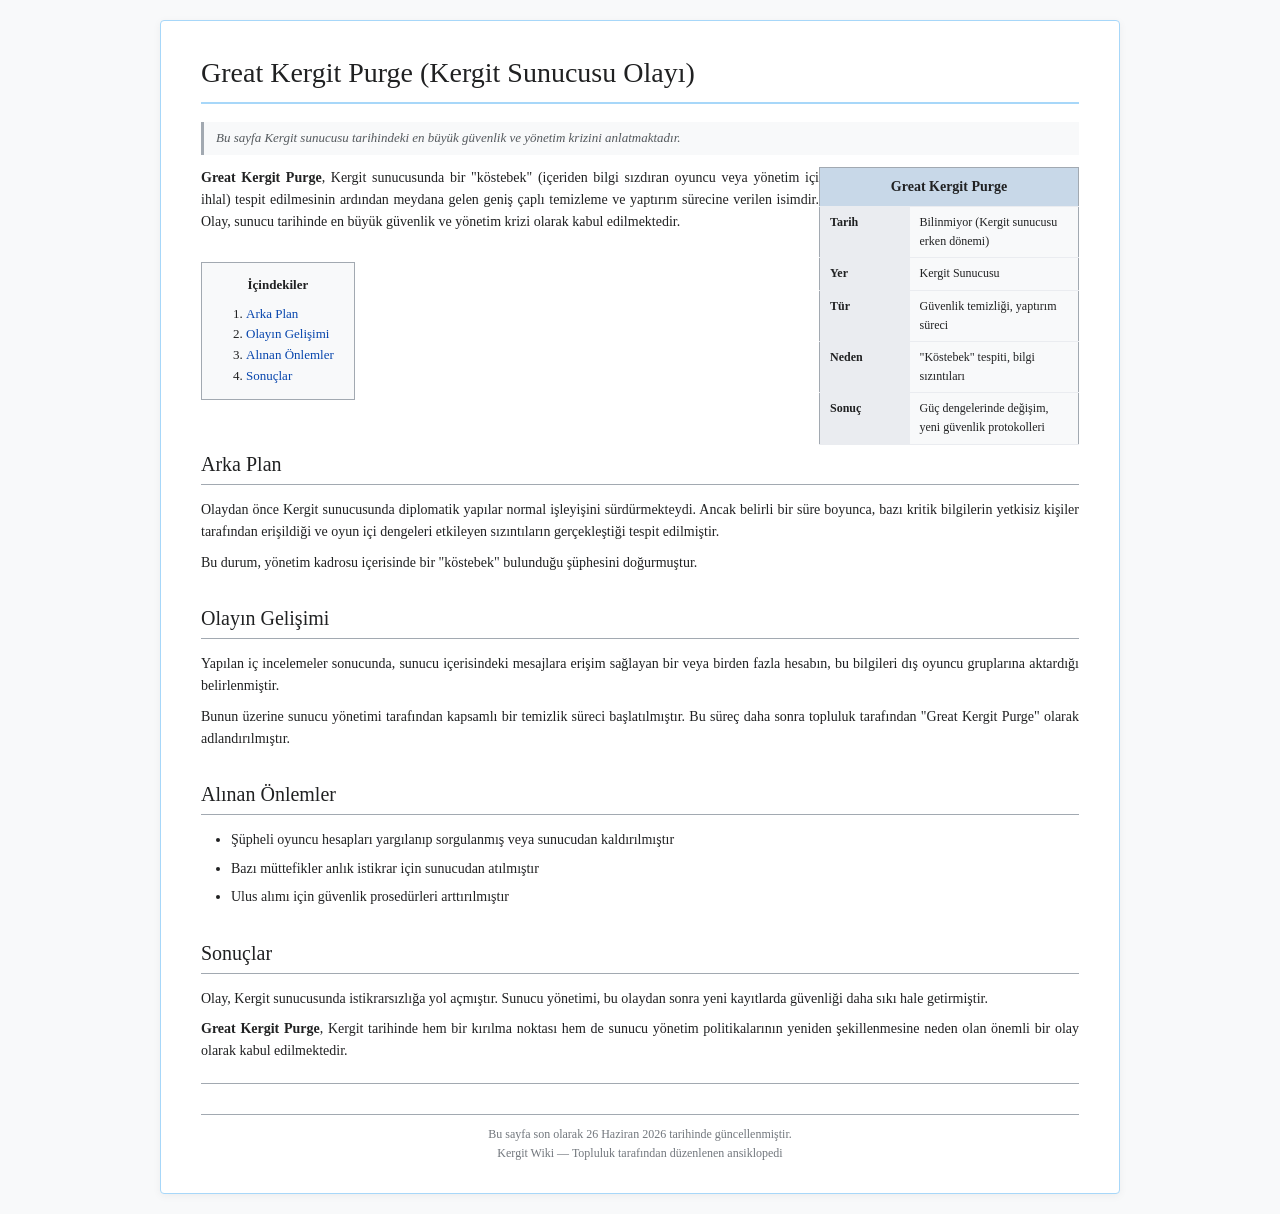
<file: KergitBüyükTerhisi.html>
<!DOCTYPE html>
<html lang="tr">
<head>
<meta charset="UTF-8">
<meta name="viewport" content="width=device-width, initial-scale=1.0">
<title>Great Kergit Purge (Kergit Sunucusu Olayı) - Kergit Wiki</title>
<style>
  * { margin: 0; padding: 0; box-sizing: border-box; }
  body {
    font-family: Georgia, 'Times New Roman', Times, serif;
    background: #f8f9fa;
    color: #202122;
    line-height: 1.6;
    font-size: 14px;
    padding: 20px;
  }
  .container {
    max-width: 960px;
    margin: 0 auto;
    background: #fff;
    border: 1px solid #a7d7f9;
    border-radius: 4px;
    padding: 30px 40px;
    box-shadow: 0 2px 8px rgba(0,0,0,0.05);
  }
  h1 {
    font-size: 28px;
    border-bottom: 2px solid #a7d7f9;
    padding-bottom: 6px;
    margin-bottom: 18px;
    font-weight: 500;
  }
  h2 {
    font-size: 20px;
    border-bottom: 1px solid #a2a9b1;
    padding-bottom: 4px;
    margin: 28px 0 14px 0;
    font-weight: 500;
  }
  p {
    margin: 8px 0;
    text-align: justify;
  }
  .infobox {
    float: right;
    width: 260px;
    border: 1px solid #a2a9b1;
    background: #f8f9fa;
    font-size: 12px;
    border-collapse: collapse;
  }
  .infobox th, .infobox td {
    padding: 6px 10px;
    border-bottom: 1px solid #eaecf0;
    vertical-align: top;
  }
  .infobox th {
    background: #eaecf0;
    width: 90px;
    font-weight: 600;
    text-align: left;
  }
  .infobox .title {
    background: #c8d8e8;
    font-size: 14px;
    font-weight: 600;
    text-align: center;
    padding: 8px;
  }
  ul {
    margin: 10px 0 10px 30px;
    list-style: disc;
  }
  ul li { margin: 6px 0; }
  .toc {
    background: #f8f9fa;
    border: 1px solid #a2a9b1;
    padding: 12px 20px;
    margin: 20px 0;
    display: inline-block;
    font-size: 13px;
  }
  .toc-title {
    text-align: center;
    font-weight: 600;
    margin-bottom: 8px;
  }
  .toc ol {
    padding-left: 24px;
  }
  .toc a {
    color: #0645ad;
    text-decoration: none;
  }
  .toc a:hover { text-decoration: underline; }
  .hatnote {
    background: #f8f9fa;
    border-left: 3px solid #a2a9b1;
    padding: 6px 12px;
    margin: 12px 0;
    font-size: 13px;
    color: #54595d;
  }
  hr { border: none; border-top: 1px solid #a2a9b1; margin: 20px 0; }
  .footer {
    font-size: 12px;
    color: #72777d;
    text-align: center;
    margin-top: 30px;
    padding-top: 10px;
    border-top: 1px solid #a2a9b1;
  }
  @media (max-width: 720px) {
    .container { padding: 16px; }
    .infobox { float: none; width: 100%; margin: 16px 0; }
  }
</style>
</head>
<body>
<div class="container">

<h1>Great Kergit Purge (Kergit Sunucusu Olayı)</h1>

<div class="hatnote">
  <em>Bu sayfa Kergit sunucusu tarihindeki en büyük güvenlik ve yönetim krizini anlatmaktadır.</em>
</div>

<table class="infobox">
  <tr><td class="title" colspan="2">Great Kergit Purge</td></tr>
  <tr><th>Tarih</th><td>Bilinmiyor (Kergit sunucusu erken dönemi)</td></tr>
  <tr><th>Yer</th><td>Kergit Sunucusu</td></tr>
  <tr><th>Tür</th><td>Güvenlik temizliği, yaptırım süreci</td></tr>
  <tr><th>Neden</th><td>"Köstebek" tespiti, bilgi sızıntıları</td></tr>
  <tr><th>Sonuç</th><td>Güç dengelerinde değişim, yeni güvenlik protokolleri</td></tr>
</table>

<p><b>Great Kergit Purge</b>, Kergit sunucusunda bir "köstebek" (içeriden bilgi sızdıran oyuncu veya yönetim içi ihlal) tespit edilmesinin ardından meydana gelen geniş çaplı temizleme ve yaptırım sürecine verilen isimdir. Olay, sunucu tarihinde en büyük güvenlik ve yönetim krizi olarak kabul edilmektedir.</p>

<div class="toc">
  <div class="toc-title">İçindekiler</div>
  <ol>
    <li><a href="#arka-plan">Arka Plan</a></li>
    <li><a href="#olayin-gelisimi">Olayın Gelişimi</a></li>
    <li><a href="#alinan-onlemler">Alınan Önlemler</a></li>
    <li><a href="#sonuclar">Sonuçlar</a></li>
  </ol>
</div>

<h2 id="arka-plan">Arka Plan</h2>

<p>Olaydan önce Kergit sunucusunda diplomatik yapılar normal işleyişini sürdürmekteydi. Ancak belirli bir süre boyunca, bazı kritik bilgilerin yetkisiz kişiler tarafından erişildiği ve oyun içi dengeleri etkileyen sızıntıların gerçekleştiği tespit edilmiştir.</p>

<p>Bu durum, yönetim kadrosu içerisinde bir "köstebek" bulunduğu şüphesini doğurmuştur.</p>

<h2 id="olayin-gelisimi">Olayın Gelişimi</h2>

<p>Yapılan iç incelemeler sonucunda, sunucu içerisindeki mesajlara erişim sağlayan bir veya birden fazla hesabın, bu bilgileri dış oyuncu gruplarına aktardığı belirlenmiştir.</p>

<p>Bunun üzerine sunucu yönetimi tarafından kapsamlı bir temizlik süreci başlatılmıştır. Bu süreç daha sonra topluluk tarafından "Great Kergit Purge" olarak adlandırılmıştır.</p>

<h2 id="alinan-onlemler">Alınan Önlemler</h2>

<ul>
  <li>Şüpheli oyuncu hesapları yargılanıp sorgulanmış veya sunucudan kaldırılmıştır</li>
  <li>Bazı müttefikler anlık istikrar için sunucudan atılmıştır</li>
  <li>Ulus alımı için güvenlik prosedürleri arttırılmıştır</li>
</ul>

<h2 id="sonuclar">Sonuçlar</h2>

<p>Olay, Kergit sunucusunda istikrarsızlığa yol açmıştır. Sunucu yönetimi, bu olaydan sonra yeni kayıtlarda güvenliği daha sıkı hale getirmiştir.</p>

<p><b>Great Kergit Purge</b>, Kergit tarihinde hem bir kırılma noktası hem de sunucu yönetim politikalarının yeniden şekillenmesine neden olan önemli bir olay olarak kabul edilmektedir.</p>

<hr>

<div class="footer">
  Bu sayfa son olarak 26 Haziran 2026 tarihinde güncellenmiştir.<br>
  Kergit Wiki — Topluluk tarafından düzenlenen ansiklopedi
</div>

</div>
</body>
</html>
</file>
